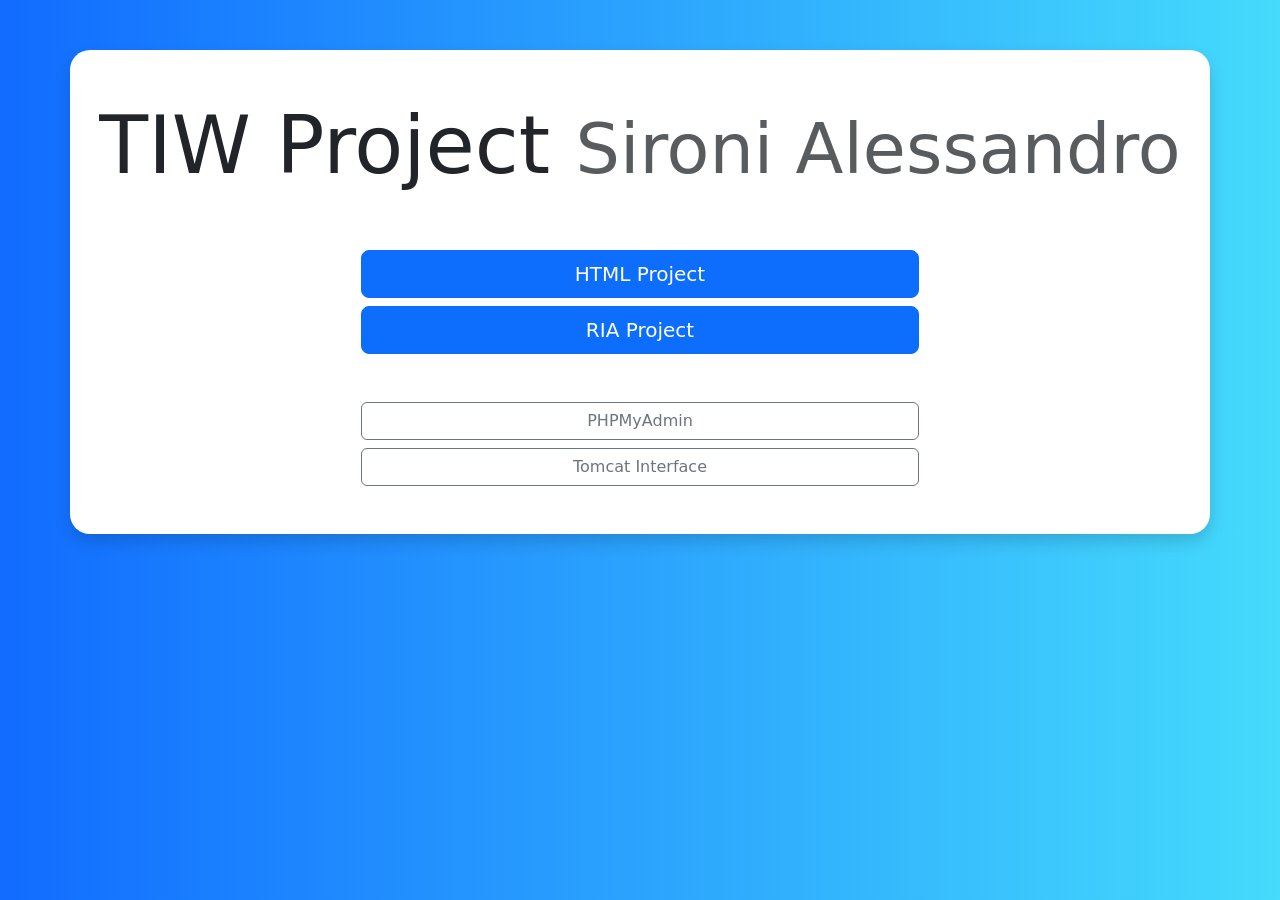
<file: WelcomePage/index.html>
<!DOCTYPE html>
<html>
<head>
<title>TIW Project</title>
<link href="https://cdn.jsdelivr.net/npm/bootstrap@5.1.3/dist/css/bootstrap.min.css" rel="stylesheet" integrity="sha384-1BmE4kWBq78iYhFldvKuhfTAU6auU8tT94WrHftjDbrCEXSU1oBoqyl2QvZ6jIW3" crossorigin="anonymous">
<link href="style.css" rel="stylesheet">
<link rel="icon" type="image/x-icon" href="favicon.png">
</head>

<body>
<div class="container shadow" style="background:white; border:10px; border-radius:20px; margin-top:50px">
	<br><br>
	<h1 class="text-center display-1">
		TIW Project
		<small class="text-muted">Sironi Alessandro</small>
	</h1>
	<br><br>
	<div class="d-grid gap-2 col-6 mx-auto">
		<a class="btn btn-primary btn-lg" href="https://tiw.sironialessandro.it:8443/TIW-Project-HTML">HTML Project</a>
        	<a class="btn btn-primary btn-lg" href="https://tiw.sironialessandro.it:8443/TIW-Project-RIA">RIA Project</a>
	</div>
	<br><br>
	<div class="d-grid gap-2 col-6 mx-auto">
		<a class="btn btn-outline-secondary" href="/phpmyadmin">PHPMyAdmin</a>
		<a class="btn btn-outline-secondary" href="https://tiw.sironialessandro.it:8443/manager">Tomcat Interface</a>
	</div>
	<br><br>
</div>
</body>


</html>
</file>
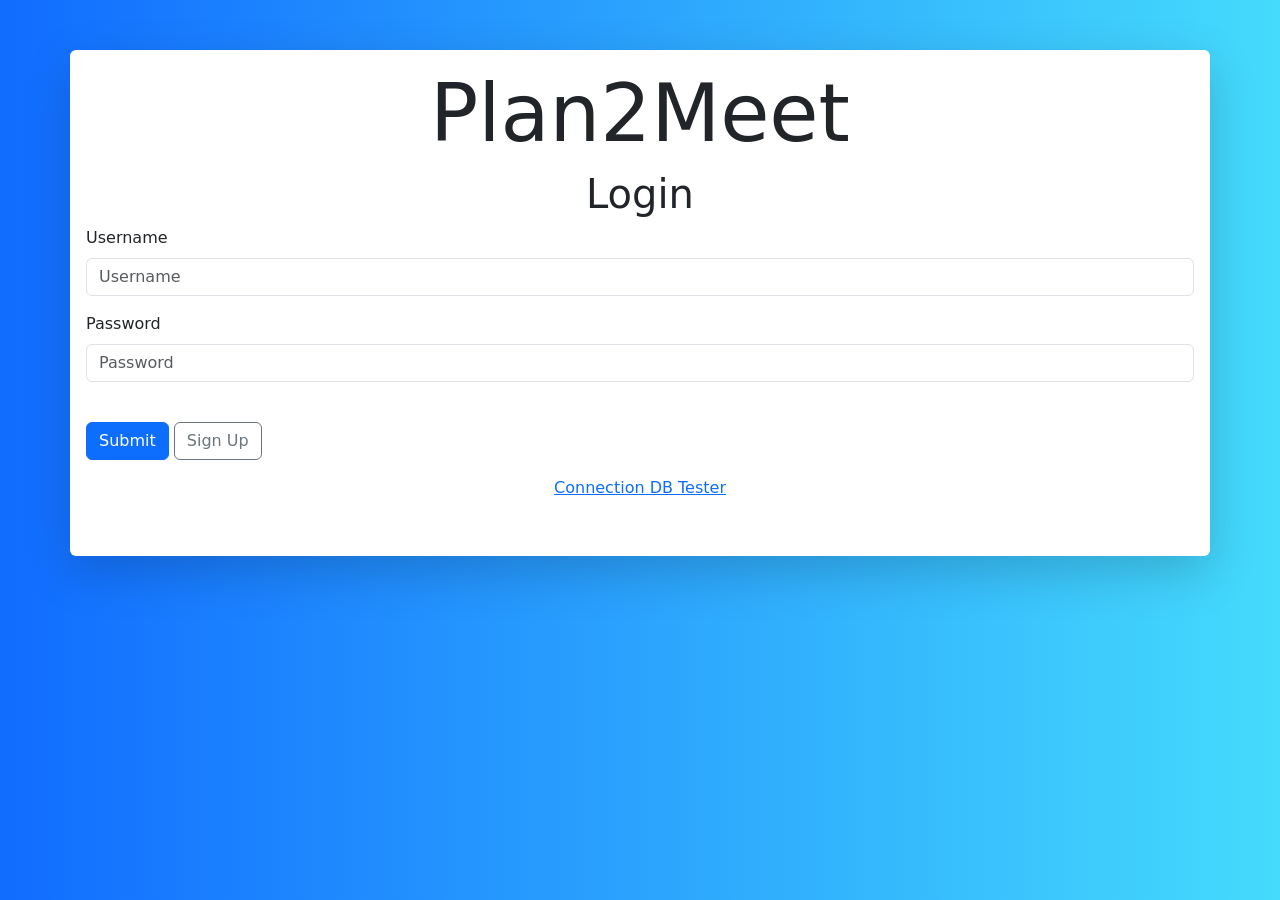
<file: TIW-Project-HTML/src/main/webapp/index.html>
<!DOCTYPE html>
<html xmlns:th="http://www.thymeleaf.org">
<head>
<!-- <meta charset="ISO-8859-1"> -->
<meta charset="UTF-8">
<link href="https://cdn.jsdelivr.net/npm/bootstrap@5.1.3/dist/css/bootstrap.min.css" rel="stylesheet" integrity="sha384-1BmE4kWBq78iYhFldvKuhfTAU6auU8tT94WrHftjDbrCEXSU1oBoqyl2QvZ6jIW3" crossorigin="anonymous">
<link href="css/style.css" rel="stylesheet">
<link rel="icon" type="image/x-icon" href="favicon.png">
<title>Plan2Meet - Login</title>
</head>
<body class="personalized-background">
	<div class="container shadow-lg p-3 mb-5 bg-body rounded mx-auto align-middle" style="background:white; border:10px; border-radius:20px; margin-top:50px">
	<h1 class="display-1 text-center">Plan2Meet</h1>			
		<h6 class="display-6 text-center">Login</h6>
		<form action="CheckLogin" method="POST">
		  <div class="mb-3">
		    <label class="form-label">Username</label>
		    <input type="text" name="username" class="form-control" placeholder="Username" required>
		  </div>
		  <div class="mb-3">
		    <label class="form-label">Password</label>
		    <input type="password" name="password" class="form-control" placeholder="Password" required>
		  </div>
		  <br>
		  <button type="submit" class="btn btn-primary">Submit</button>
		  <a class="btn btn-outline-secondary" href="signup.html">Sign Up</a>
		</form>
			<p th:if=" ${loginErrorMsg != null}" th:text=" ${loginErrorMsg}" th:class="alert-danger"></p>
			<p th:if=" ${signUpOKMsg != null}" th:text=" ${signUpOKMsg}" th:class="alert-success"></p>
		<p class="text-center"><a href="ConnectionTester">Connection DB Tester</a></p>
		<br>
	</div>
</body>
</html>
</file>
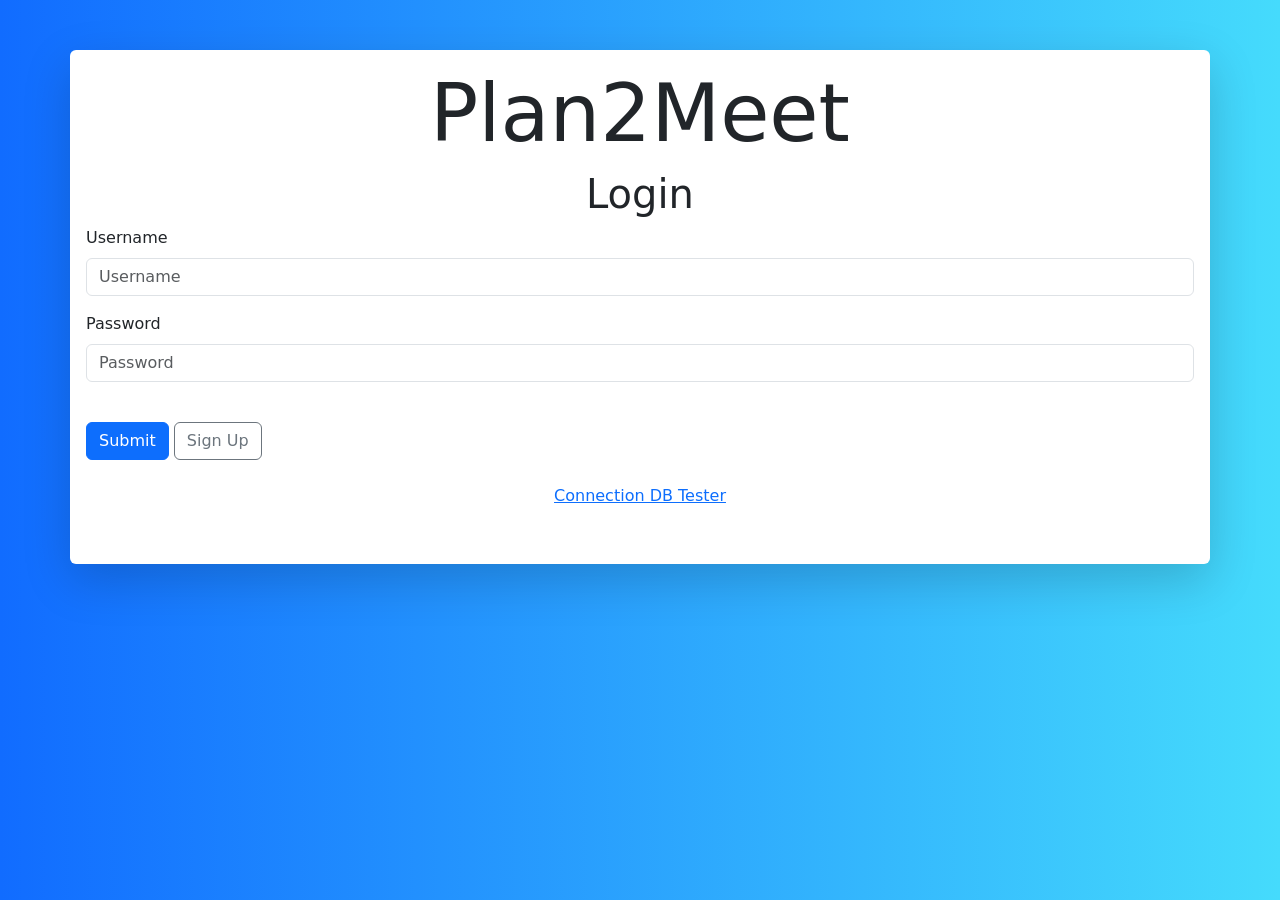
<file: TIW-Project-RIA/src/main/webapp/index.html>
<!DOCTYPE html>
<!-- <html xmlns:th="http://www.thymeleaf.org"> -->
<html>
<head>
<!-- <meta charset="ISO-8859-1"> -->
<meta charset="UTF-8">
<link href="https://cdn.jsdelivr.net/npm/bootstrap@5.1.3/dist/css/bootstrap.min.css" rel="stylesheet" integrity="sha384-1BmE4kWBq78iYhFldvKuhfTAU6auU8tT94WrHftjDbrCEXSU1oBoqyl2QvZ6jIW3" crossorigin="anonymous">
<link href="css/style.css" rel="stylesheet">
<link rel="icon" type="image/x-icon" href="favicon.png">
<script src="scripts/makeCall.js" charset="utf-8" defer></script>
<script src="scripts/login.js" charset="utf-8" defer></script>
<title>Plan2Meet - Login</title>
</head>
<body class="personalized-background">
	<div id="loginDiv" class="container shadow-lg p-3 mb-5 bg-body rounded mx-auto align-middle" style="background:white; border:10px; border-radius:20px; margin-top:50px; display: block">
		<h1 class="display-1 text-center">Plan2Meet</h1>	
		<h6 class="display-6 text-center">Login</h6>
		<form action="#" id="formLogin">
		  <div class="mb-3">
		    <label class="form-label">Username</label>
		    <input type="text" name="username" class="form-control" placeholder="Username" id="usernameLogin" required>
		  </div>
		  <div class="mb-3">
		    <label class="form-label">Password</label>
		    <input type="password" name="password" class="form-control" placeholder="Password" id="pswLogin" required>
		  </div>
		  <br>
		  <button type="button" class="btn btn-primary" id="loginBtn">Submit</button>
		  <button id="showSignUpBtn" class="btn btn-outline-secondary">Sign Up</button>
		</form>
			<br>
			<div id="loginErrorMsg" class="alert alert-danger" style="display: none">ERROR</div>
			<!-- <p id="signUpOkMsg" class="alert alert-success" style="display: none">SUCCESSED</p> -->
		<p class="text-center"><a href="ConnectionTester">Connection DB Tester</a></p>
		<br>
	</div>
	
	<div id="signUpDiv" class="container shadow-lg p-3 mb-5 bg-body rounded mx-auto align-middle" style="background:white; border:10px; border-radius:20px; margin-top:50px; display: none">
		<h1 class="display-1 text-center">Plan2Meet</h1>
	
		<h6 class="display-6 text-center">Sign Up</h6>
			<form action="#" id="formSignUp">
			  <div class="mb-3">
			    <label class="form-label">Username</label>
			    <input type="text" name="username" class="form-control" placeholder="Username" id="usernameSignUp" required>
			  </div>
			  <div class="mb-3">
			    <label class="form-label">Mail</label>
			    <input type="email" name="mail" class="form-control" placeholder="Mail" id="mailSignUp" required>
			  </div>
			  <div class="mb-3">
			    <label class="form-label">Name</label>
			    <input type="text" name="name" class="form-control" placeholder="Name" id="nameSignUp" required>
			  </div>
			  <div class="mb-3">
			    <label class="form-label">Surname</label>
			    <input type="text" name="surname" class="form-control" placeholder="Surname" id="surnameSignUp" required>
			  </div>
			  <div class="mb-3">
			    <label class="form-label">Password</label>
			    <input type="password" name="password" class="form-control" placeholder="Password" id="pswSignUp" required>
			  </div>
			  <div class="mb-3">
			    <input type="password" name="passwordRepeat" class="form-control" placeholder="Repeat password" id="psw2SignUp" required>
			  </div>
			  <div id="signUpErrorMsg" class="alert alert-danger" style="display: none">ERROR</div>
			  <br>
			  <button type="button" class="btn btn-primary" id="signUpBtn">Submit</button>
			 <button id="showLoginBtn" class="btn btn-outline-secondary">Already an user? Login</button>
			</form>
		<br>
	</div>
</body>
</html>
</file>
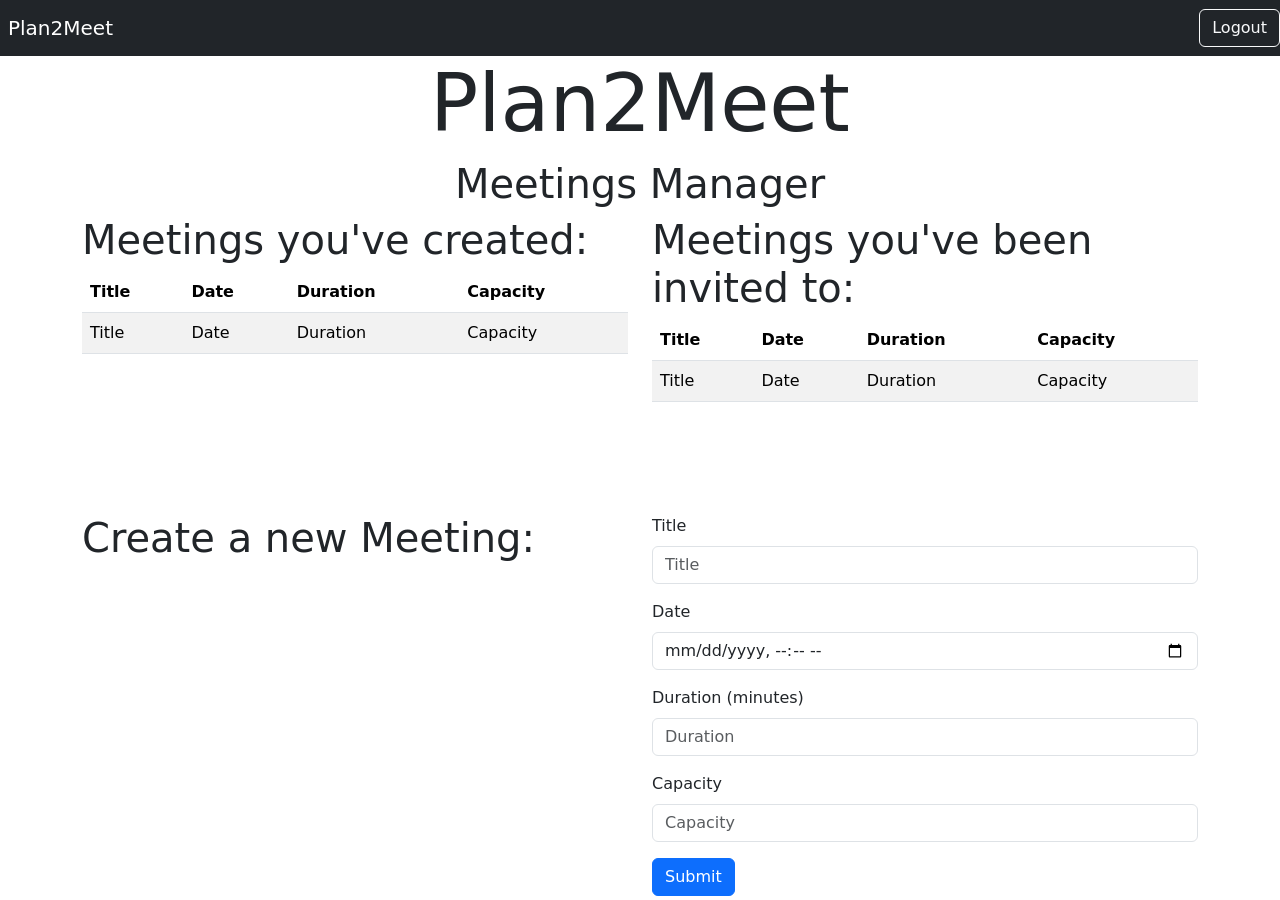
<file: TIW-Project-HTML/src/main/webapp/home.html>
<!DOCTYPE html>
<html xmlns:th="http://www.thymeleaf.org">
<head>
<meta charset="ISO-8859-1">
<link href="https://cdn.jsdelivr.net/npm/bootstrap@5.1.3/dist/css/bootstrap.min.css" rel="stylesheet" integrity="sha384-1BmE4kWBq78iYhFldvKuhfTAU6auU8tT94WrHftjDbrCEXSU1oBoqyl2QvZ6jIW3" crossorigin="anonymous">
<title>Home</title>
</head>
<body>

<nav class="navbar navbar-expand-lg navbar-dark bg-dark">
  <a class="navbar-brand px-2" th:href="@{/Home}">Plan2Meet</a>
  <button class="navbar-toggler" type="button" data-toggle="collapse" data-target="#navbarText" aria-controls="navbarText" aria-expanded="false" aria-label="Toggle navigation">
    <span class="navbar-toggler-icon"></span>
  </button>
  <div class="collapse navbar-collapse" id="navbarText">
    <span class="navbar-text" th:text="${'Nice to see you again, ' + session.user.Name + ' ' + session.user.Surname}"></span>
  </div>
  <a class="btn btn-outline-light" th:href="@{/Logout}">Logout</a>
</nav>

<div class="container">
	<h1 class="display-1 text-center">Plan2Meet</h1>
	<h6 class="display-6 text-center">Meetings Manager</h6>
</div>

<div class="container">
	<div class="row">
		<div class="col">
			<h6 class="display-6">Meetings you've created:</h6>
				<table class="table table-striped">
					<thead class="thead-dark">
						<tr>
							<th scope="col">Title</th>
							<th scope="col">Date</th>
							<th scope="col">Duration</th>
							<th scope="col">Capacity</th>
						</tr>
					</thead>
					<tbody>
						<tr th:each="meeting : ${meetingsCreated}">
							<td th:text="${meeting.title}" scope="row">Title</td>
							<td th:text="${meeting.startDate}" scope="row">Date</td>
							<td th:text="${meeting.duration}" scope="row">Duration</td>
							<td th:text="${meeting.capacity}" scope="row">Capacity</td>
						</tr>
					</tbody>
				</table>
			</div>
	
		<div class="col">
			<h6 class="display-6">Meetings you've been invited to:</h6>
				<table class="table table-striped">
					<thead class="thead-dark">
						<tr>
							<th scope="col">Title</th>
							<th scope="col">Date</th>
							<th scope="col">Duration</th>
							<th scope="col">Capacity</th>
						</tr>
					</thead>
					<tbody>
						<tr th:each="meeting : ${meetingsInvited}">
							<td th:text="${meeting.title}" scope="row">Title</td>
							<td th:text="${meeting.startDate}" scope="row">Date</td>
							<td th:text="${meeting.duration}" scope="row">Duration</td>
							<td th:text="${meeting.capacity}" scope="row">Capacity</td>
						</tr>
					</tbody>
				</table>
			</div>
	</div>
	
	<br><br><br><br>
	
	<div class="row">
		<div class="col">
			<h6 class="display-6 align-middle">Create a new Meeting:</h6>
		</div>
		<div class="col">
			<div class="row">
				<form action="CreateMeeting" method="POST">
				  	<div class="mb-3">
				    	<label class="form-label">Title</label>
				    	<input type="text" name="title" class="form-control" placeholder="Title" required>
				  	</div>
				  	<div class="mb-3">
				    	<label class="form-label">Date</label>
				    	<input type="datetime-local" name="date" class="form-control" placeholder="Date" required>
				  	</div>
				  	<div class="mb-3">
				    	<label class="form-label">Duration (minutes)</label>
				    	<input type="number" name="duration" class="form-control" placeholder="Duration" min="1" required>
				  	</div>
				  	<div class="mb-3">
				    	<label class="form-label">Capacity</label>
				    	<input type="number" name="capacity" class="form-control" placeholder="Capacity" min="1" required>
				  	</div>
				  	<button type="submit" class="btn btn-primary">Submit</button>
				  </form>
			  </div>
	  	</div>
  	</div>
</div>


</body>
</html>
</file>
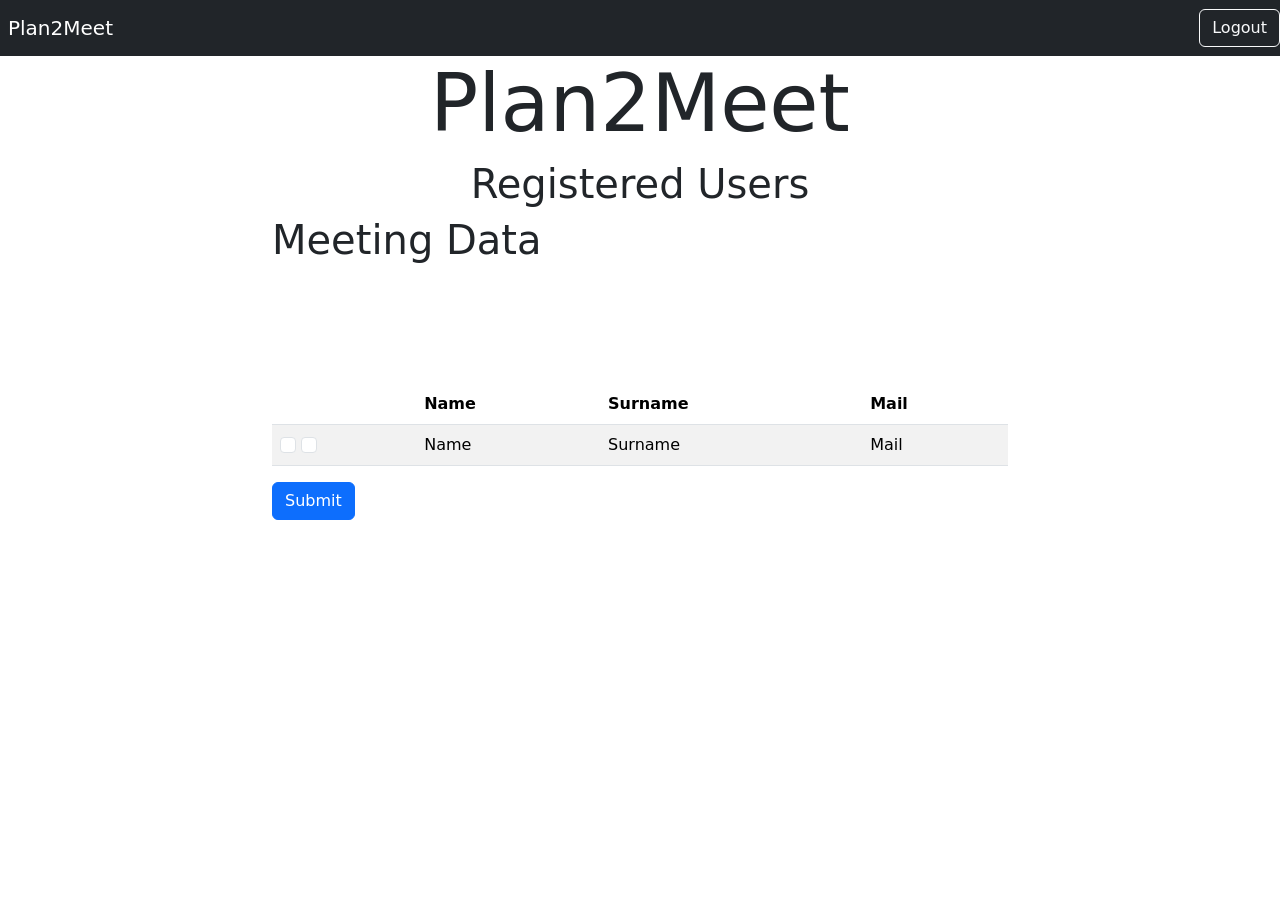
<file: TIW-Project-HTML/src/main/webapp/registry.html>
<!DOCTYPE html>
<html xmlns:th="http://www.thymeleaf.org">
<head>
<meta charset="ISO-8859-1">
<link href="https://cdn.jsdelivr.net/npm/bootstrap@5.1.3/dist/css/bootstrap.min.css" rel="stylesheet" integrity="sha384-1BmE4kWBq78iYhFldvKuhfTAU6auU8tT94WrHftjDbrCEXSU1oBoqyl2QvZ6jIW3" crossorigin="anonymous">
<title>Registry</title>
</head>
<body>
<nav class="navbar navbar-expand-lg navbar-dark bg-dark">
  <a class="navbar-brand px-2" th:href="@{/Home}">Plan2Meet</a>
  <button class="navbar-toggler" type="button" data-toggle="collapse" data-target="#navbarText" aria-controls="navbarText" aria-expanded="false" aria-label="Toggle navigation">
    <span class="navbar-toggler-icon"></span>
  </button>
  <div class="collapse navbar-collapse" id="navbarText">
    <span class="navbar-text" th:text="${'Nice to see you again, ' + session.user.Name + ' ' + session.user.Surname}"></span>
  </div>
  <a class="btn btn-outline-light" th:href="@{/Logout}">Logout</a>
</nav>

<div class="container">
	<h1 class="display-1 text-center">Plan2Meet</h1>
	<h6 class="display-6 text-center">Registered Users</h6>
</div>

<div class="container">
  <div class="row">
    <div class="col-md-8 mx-auto">
      <h6 class="display-6">Meeting Data</h6>
      <p th:text="${'Title: ' + session.meetingToCreate.title}"></p>
      <p th:text="${'Date: ' + session.meetingToCreate.startDate}"></p>
      <p th:text="${'Duration: ' + session.meetingToCreate.duration}"></p>
      <p th:text="${'Capacity: ' + session.meetingToCreate.capacity}"></p>
      <br><br>
      <p th:text=" ${attemptsErrorMsg}"></p>
      <p th:text="${'Please choose up to ' + session.meetingToCreate.capacity + ' users.'}">
      <br>
      <form action="CheckInvitations" method="POST">
      	<table class="table table-striped">
			<thead class="thead-dark">
				<tr>
					<th scope="col"></th>
					<th scope="col">Name</th>
					<th scope="col">Surname</th>
					<th scope="col">Mail</th>
				</tr>
			</thead>
			<tbody>
				<tr th:each="user : ${users}">
					<td>
						 <input th:if="${invitedUsersID == null}" class="form-check-input" type="checkbox" th:value="${user.ID}" name="usersInvited" id="flexCheckDefault">
						 <input th:if="${invitedUsersID != null}" class="form-check-input" type="checkbox" th:value="${user.ID}" name="usersInvited" th:checked="${invitedUsersID.contains(user.ID)}" id="flexCheckDefault">
					</td>
					<td th:text="${user.name}" scope="row">Name</td>
					<td th:text="${user.surname}" scope="row">Surname</td>
					<td th:text="${user.mail}" scope="row">Mail</td>
				</tr>
			</tbody>
		</table>
		<input type="hidden" name="title" th:value="${param.title}">
		<input type="hidden" name="date" th:value="${param.date}">
		<input type="hidden" name="duration" th:value="${param.duration}">
		<input type="hidden" name="capacity" th:value="${param.capacity}">
		<button type="submit" class="btn btn-primary">Submit</button>
	</form>
    </div>
  </div>
</div>

</body>
</html>
</file>
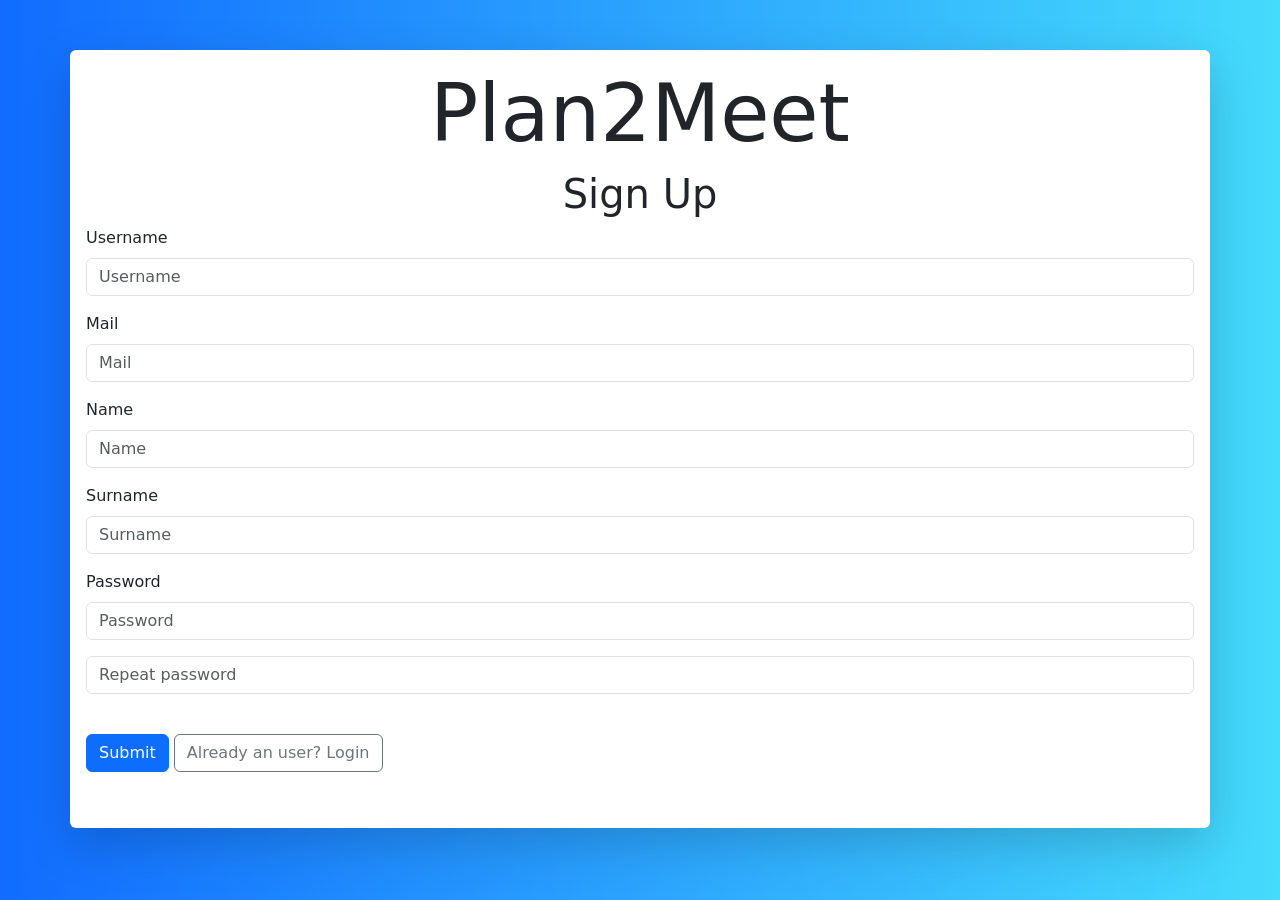
<file: TIW-Project-HTML/src/main/webapp/signup.html>
<!DOCTYPE html>
<html xmlns:th="http://www.thymeleaf.org">
<head>
<!-- <meta charset="ISO-8859-1"> -->
<meta charset="UTF-8">
<link href="https://cdn.jsdelivr.net/npm/bootstrap@5.1.3/dist/css/bootstrap.min.css" rel="stylesheet" integrity="sha384-1BmE4kWBq78iYhFldvKuhfTAU6auU8tT94WrHftjDbrCEXSU1oBoqyl2QvZ6jIW3" crossorigin="anonymous">
<link href="css/style.css" rel="stylesheet">
<link rel="icon" type="image/x-icon" href="favicon.png">
<title>Sign Up</title>
</head>
<body class="personalized-background">
	<div class="container shadow-lg p-3 mb-5 bg-body rounded mx-auto align-middle" style="background:white; border:10px; border-radius:20px; margin-top:50px">
	<h1 class="display-1 text-center">Plan2Meet</h1>
	
	<h6 class="display-6 text-center">Sign Up</h6>
		<form action="SignUp" method="POST">
	  <div class="mb-3">
	    <label class="form-label">Username</label>
	    <input type="text" name="username" class="form-control" placeholder="Username" required>
	  </div>
	  <div class="mb-3">
	    <label class="form-label">Mail</label>
	    <input type="email" name="mail" class="form-control" placeholder="Mail" required>
	  </div>
	  <div class="mb-3">
	    <label class="form-label">Name</label>
	    <input type="text" name="name" class="form-control" placeholder="Name" required>
	  </div>
	  <div class="mb-3">
	    <label class="form-label">Surname</label>
	    <input type="text" name="surname" class="form-control" placeholder="Surname" required>
	  </div>
	  <div class="mb-3">
	    <label class="form-label">Password</label>
	    <input type="password" name="password" class="form-control" placeholder="Password" required>
	  </div>
	  <div class="mb-3">
	    <input type="password" name="passwordRepeat" class="form-control" placeholder="Repeat password" required>
	  </div>
	  <br>
	  <button type="submit" class="btn btn-primary">Submit</button>
	  <a class="btn btn-outline-secondary" href="index.html">Already an user? Login</a>
	</form>
	<p th:if=" ${signUpErrorMsg != null}" th:text=" ${signUpErrorMsg}" th:class="alert-danger"></p>
	<br>
</div>
</body>
</html>
</file>
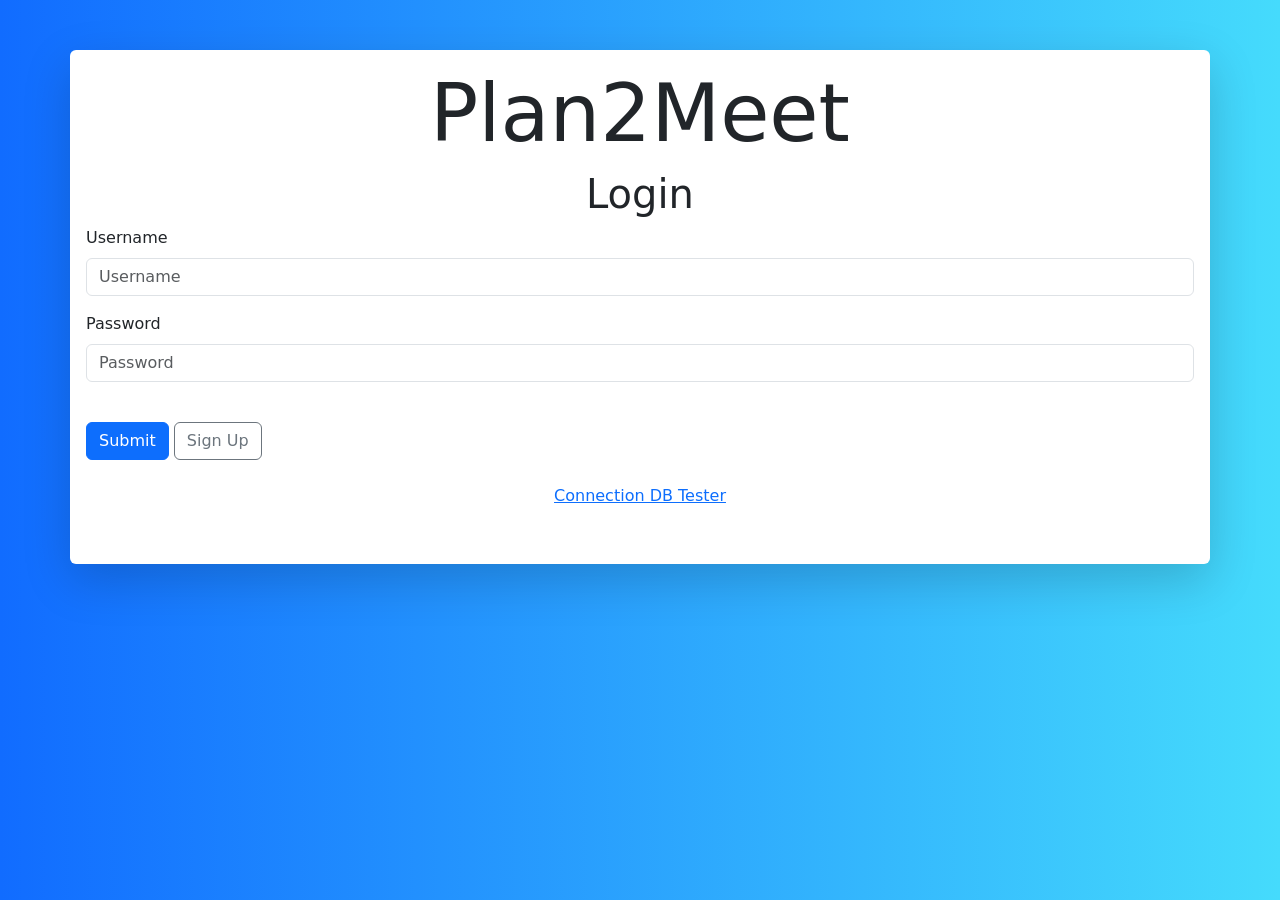
<file: TIW-Project-RIA/src/main/webapp/home.html>
<!DOCTYPE html>
<!-- <html xmlns:th="http://www.thymeleaf.org"> -->
<html>
<head>
<meta charset="UTF-8">
<link rel="icon" type="image/x-icon" href="favicon.png">
<script src="https://ajax.googleapis.com/ajax/libs/jquery/3.6.0/jquery.min.js" defer></script>
<link href="https://cdn.jsdelivr.net/npm/bootstrap@5.1.3/dist/css/bootstrap.min.css" rel="stylesheet" integrity="sha384-1BmE4kWBq78iYhFldvKuhfTAU6auU8tT94WrHftjDbrCEXSU1oBoqyl2QvZ6jIW3" crossorigin="anonymous">
<script src="https://stackpath.bootstrapcdn.com/bootstrap/4.5.0/js/bootstrap.min.js" integrity="sha384-OgVRvuATP1z7JjHLkuOU7Xw704+h835Lr+6QL9UvYjZE3Ipu6Tp75j7Bh/kR0JKI" crossorigin="anonymous" defer></script>

<script src="scripts/makeCall.js" charset="utf-8" defer></script>
<script src="scripts/home.js" charset="utf-8" defer></script>
<script src="scripts/meetingCreation.js" charset="utf-8" defer></script>
<title>Home</title>
</head>
<body>

<nav class="navbar navbar-expand-lg navbar-dark bg-dark">
  <a class="navbar-brand px-2" href="home.html">Plan2Meet</a>
  <div class="collapse navbar-collapse" id="navbarText">
    <span class="navbar-text" id="navbarTextToFill"></span>
  </div>
  <button class="btn btn-outline-light" id="logoutBtn">Logout</button>
</nav>

<div class="container" style="margin-top:50px">
	<h1 class="display-1 text-center">Plan2Meet</h1>
	<h6 class="display-6 text-center">Meetings Manager</h6>
</div>

<div class="container" style="margin-top:50px">
	<div class="row">
		<div class="col">
			<h6 class="display-6">Meetings you've created:</h6>
				<table class="table table-striped" id="meetingsCreatedTable">
					<thead class="thead-dark">
						<tr>
							<th scope="col">Title</th>
							<th scope="col">Date</th>
							<th scope="col">Duration</th>
							<th scope="col">Capacity</th>
						</tr>
					</thead>
					<tbody id="meetingsCreatedBody">
						<tr>
						</tr>
					</tbody>
				</table>
			</div>
	
		<div class="col">
			<h6 class="display-6">Meetings you've been invited to:</h6>
				<table class="table table-striped" id="meetingsInvitedTable">
					<thead class="thead-dark">
						<tr>
							<th scope="col">Title</th>
							<th scope="col">Date</th>
							<th scope="col">Duration</th>
							<th scope="col">Capacity</th>
							<th scope="col">Invited by</th>
						</tr>
					</thead>
					<tbody id="meetingsInvitedBody">
						<tr>
						</tr>
					</tbody>
				</table>
			</div>
	</div>
	
	<br><br><br><br>
	
	<div class="row">
		<div class="col">
			<h6 class="display-6 align-middle">Create a new Meeting:</h6>
		</div>
		<div class="col">
			<div class="row">
				<form action="#" id="newMeetingForm">
				  	<div class="mb-3">
				    	<label class="form-label">Title</label>
				    	<input type="text" name="title" class="form-control" placeholder="Title" required>
				  	</div>
				  	<div class="mb-3">
				    	<label class="form-label">Date</label>
				    	<input type="datetime-local" name="date" class="form-control" placeholder="Date" id="dateNewMeetingInput" required>
				  	</div>
				  	<div class="mb-3">
				    	<label class="form-label">Duration (minutes)</label>
				    	<input type="number" name="duration" class="form-control" placeholder="Duration" min="1" required>
				  	</div>
				  	<div class="mb-3">
				    	<label class="form-label">Capacity</label>
				    	<input type="number" name="capacity" class="form-control" placeholder="Capacity" min="1" required>
				  	</div>
				  	<button type="button" class="btn btn-primary" id="createMeetingBtn">Submit</button>
				  	<br><br>
				  	<div id="createNewMeetingSuccess" class="alert alert-success" style="display: none">OK</div>
				  	<div id="createNewMeetingError" class="alert alert-danger" style="display: none">ERROR</div>
				  </form>
			  </div>
	  	</div>
  	</div>
</div>
<br><br><br><br>

<!--  Modal Window -->

<div class="modal fade" data-backdrop="static" id="invitationModal" tabindex="-1" role="dialog" aria-labelledby="exampleModalCenterTitle" aria-hidden="true">
  <div class="modal-dialog modal-dialog-centered" role="document">
    <div class="modal-content">
      <div class="modal-header">
        <h5 class="modal-title" id="invitationModalTitle">Invitations</h5>
        <button type="button" class="close" data-dismiss="modal" aria-label="Close">
          <span aria-hidden="true">&times;</span>
        </button>
      </div>
      <div class="modal-body">
        <form action="#" id="invitationForm">
        	<div class="mx-auto">
        		<div id="invitationList">
        			<table class="table table-striped" id="invitationsTable">
					<thead class="thead-dark">
						<tr>
							<th scope="col"></th>
							<th scope="col">Name</th>
							<th scope="col">Surname</th>
							<th scope="col">Mail</th>
						</tr>
					</thead>
					<tbody id="invitationsTableBody">
						<tr>
						</tr>
					</tbody>
				</table>
        		</div>
        	</div>
        	 <div id="modalAlertMsg" class="alert alert-danger mx-auto" style="display: none">ERROR</div>
        </form>
      </div>
      <div class="modal-footer">
        <button type="button" class="btn btn-secondary" data-dismiss="modal" id="closeModalBtn">Close</button>
        <button type="button" class="btn btn-primary" id="inviteModalBtn">Invite</button>
      </div>
    </div>
  </div>
</div>


</body>
</html>
</file>
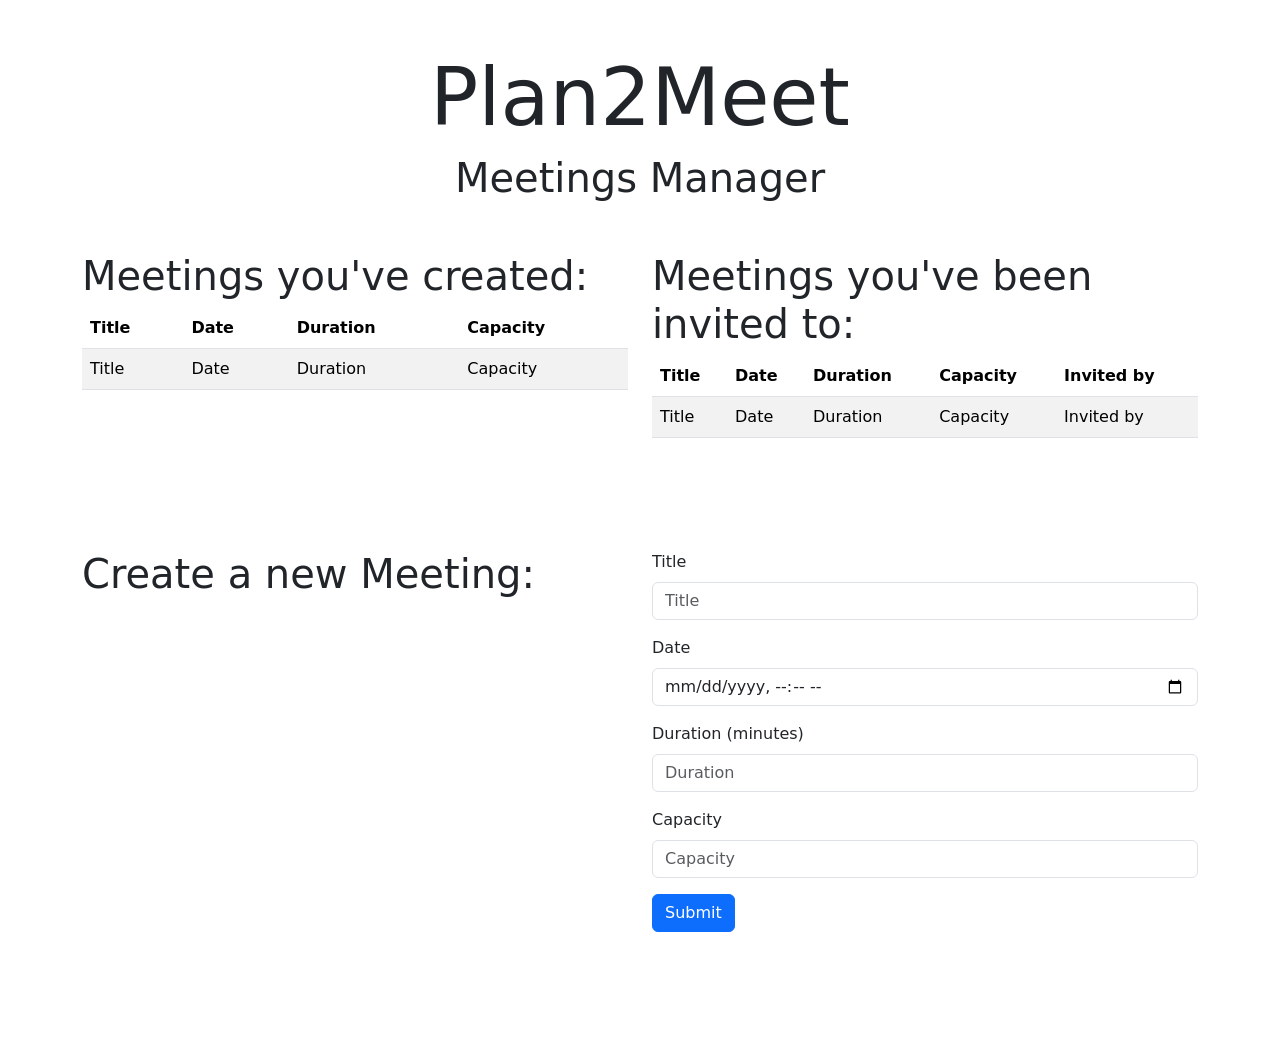
<file: TIW-Project-HTML/src/main/webapp/WEB-INF/home.html>
<!DOCTYPE html>
<html xmlns:th="http://www.thymeleaf.org">
<head>
<meta charset="UTF-8">
<link href="https://cdn.jsdelivr.net/npm/bootstrap@5.1.3/dist/css/bootstrap.min.css" rel="stylesheet" integrity="sha384-1BmE4kWBq78iYhFldvKuhfTAU6auU8tT94WrHftjDbrCEXSU1oBoqyl2QvZ6jIW3" crossorigin="anonymous">
<link rel="icon" type="image/x-icon" href="favicon.png">
<title>Home</title>
</head>
<body>

<div th:insert="@{WEB-INF/fragments/navbar.html}"></div>

<div class="container" style="margin-top:50px">
	<h1 class="display-1 text-center">Plan2Meet</h1>
	<h6 class="display-6 text-center">Meetings Manager</h6>
</div>

<div class="container" style="margin-top:50px">
	<div class="row">
		<div class="col">
			<h6 class="display-6">Meetings you've created:</h6>
				<table class="table table-striped">
					<thead class="thead-dark">
						<tr>
							<th scope="col">Title</th>
							<th scope="col">Date</th>
							<th scope="col">Duration</th>
							<th scope="col">Capacity</th>
						</tr>
					</thead>
					<tbody>
						<tr th:each="meeting : ${meetingsCreated}">
							<td th:text="${meeting.title}" scope="row">Title</td>
							<td th:text="${meeting.startDate}" scope="row">Date</td>
							<td th:text="${meeting.duration}" scope="row">Duration</td>
							<td th:text="${meeting.capacity}" scope="row">Capacity</td>
						</tr>
					</tbody>
				</table>
			</div>
	
		<div class="col">
			<h6 class="display-6">Meetings you've been invited to:</h6>
				<table class="table table-striped">
					<thead class="thead-dark">
						<tr>
							<th scope="col">Title</th>
							<th scope="col">Date</th>
							<th scope="col">Duration</th>
							<th scope="col">Capacity</th>
							<th scope="col">Invited by</th>
						</tr>
					</thead>
					<tbody>
						<tr th:each="meeting : ${meetingsInvited}">
							<td th:text="${meeting.title}" scope="row">Title</td>
							<td th:text="${meeting.startDate}" scope="row">Date</td>
							<td th:text="${meeting.duration}" scope="row">Duration</td>
							<td th:text="${meeting.capacity}" scope="row">Capacity</td>
							<td th:text="${meeting.user_Creator}" scope="row">Invited by</td>
						</tr>
					</tbody>
				</table>
			</div>
	</div>
	
	<br><br><br><br>
	
	<div class="row">
		<div class="col">
			<h6 class="display-6 align-middle">Create a new Meeting:</h6>
		</div>
		<div class="col">
			<div class="row">
				<form action="CreateMeeting" method="POST">
				  	<div class="mb-3">
				    	<label class="form-label">Title</label>
				    	<input type="text" name="title" class="form-control" placeholder="Title" required>
				  	</div>
				  	<div class="mb-3">
				    	<label class="form-label">Date</label>
				    	<input type="datetime-local" name="date" class="form-control" placeholder="Date" required>
				  	</div>
				  	<div class="mb-3">
				    	<label class="form-label">Duration (minutes)</label>
				    	<input type="number" name="duration" class="form-control" placeholder="Duration" min="1" required>
				  	</div>
				  	<div class="mb-3">
				    	<label class="form-label">Capacity</label>
				    	<input type="number" name="capacity" class="form-control" placeholder="Capacity" min="1" required>
				  	</div>
				  	<button type="submit" class="btn btn-primary">Submit</button>
				  	<p th:if=" ${attemptsErrorMsg != null}" th:text=" ${attemptsErrorMsg}" th:class="alert-danger"></p>
				  </form>
			  </div>
	  	</div>
  	</div>
</div>
<br><br><br><br>


</body>
</html>
</file>
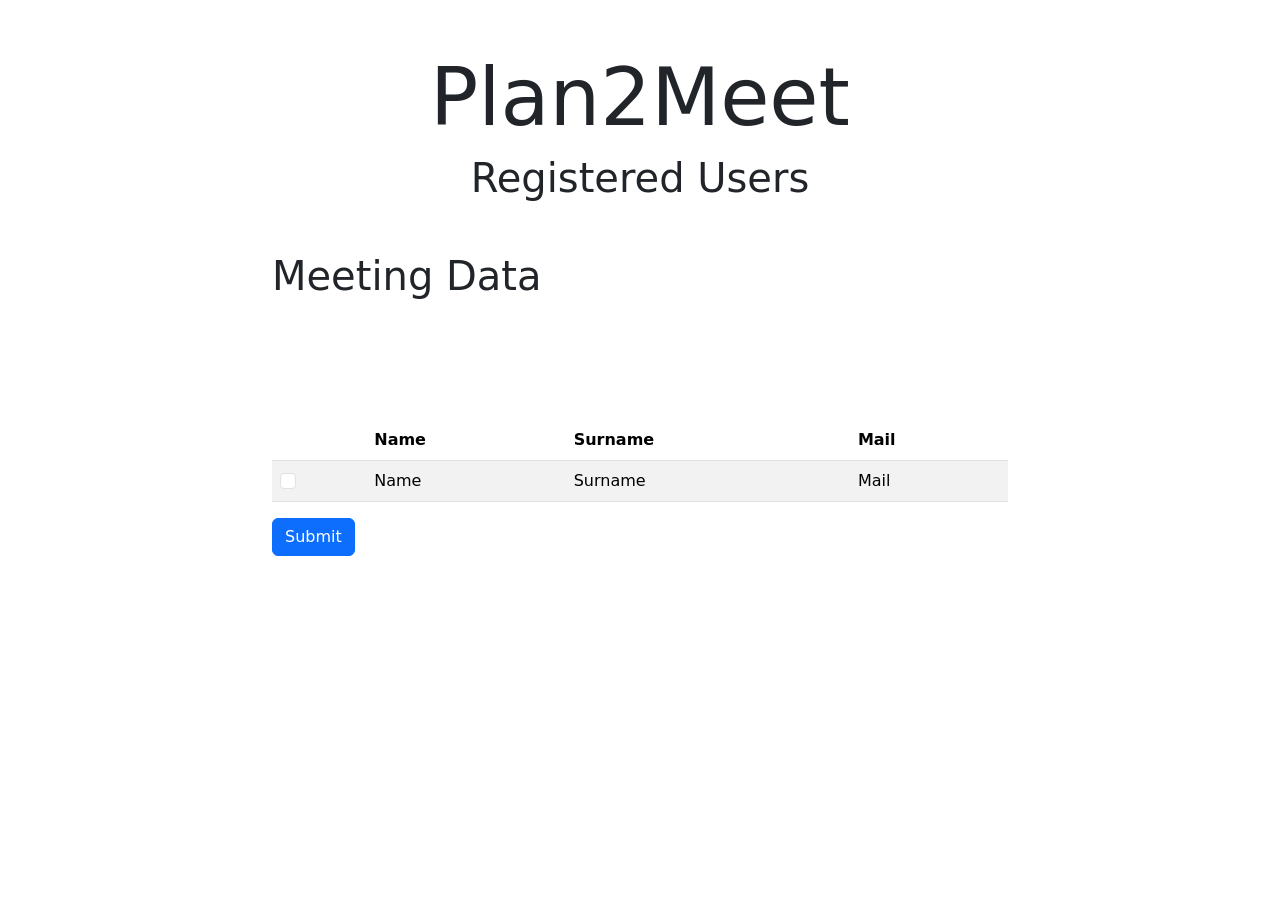
<file: TIW-Project-HTML/src/main/webapp/WEB-INF/registry.html>
<!DOCTYPE html>
<html xmlns:th="http://www.thymeleaf.org">
<head>
<meta charset="UTF-8">
<link href="https://cdn.jsdelivr.net/npm/bootstrap@5.1.3/dist/css/bootstrap.min.css" rel="stylesheet" integrity="sha384-1BmE4kWBq78iYhFldvKuhfTAU6auU8tT94WrHftjDbrCEXSU1oBoqyl2QvZ6jIW3" crossorigin="anonymous">
<link rel="icon" type="image/x-icon" href="favicon.png">
<title>Registry</title>
</head>
<body>
<div th:insert="@{WEB-INF/fragments/navbar.html}"></div>

<div class="container" style="margin-top:50px">
	<h1 class="display-1 text-center">Plan2Meet</h1>
	<h6 class="display-6 text-center">Registered Users</h6>
</div>

<div class="container" style="margin-top:50px">
  <div class="row">
    <div class="col-md-8 mx-auto">
      <h6 class="display-6">Meeting Data</h6>
      <p th:text="${'Title: ' + session.meetingToCreate.title}"></p>
      <p th:text="${'Date: ' + session.meetingToCreate.startDate}"></p>
      <p th:text="${'Duration: ' + session.meetingToCreate.duration}"></p>
      <p th:text="${'Capacity: ' + session.meetingToCreate.capacity}"></p>
      <br><br>
      <p th:if=" ${session.attemptsErrorMsg != null}" th:text=" ${session.attemptsErrorMsg}" th:class="alert-danger"></p>
      <p th:if=" ${session.retry != null}" th:text="${'Attempts to create a meeting with too many users: ' +  session.retry}" th:class="alert-danger"></p>
      <p th:text="${'Please choose up to ' + session.meetingToCreate.capacity + ' users.'}">
      <br>
      <form action="CheckInvitations" method="POST">
      	<table class="table table-striped">
			<thead class="thead-dark">
				<tr>
					<th scope="col"></th>
					<th scope="col">Name</th>
					<th scope="col">Surname</th>
					<th scope="col">Mail</th>
				</tr>
			</thead>
			<tbody>
				<tr th:each="user : ${users}">
					<td>
						 <!-- <input th:if="${invitedUsersID == null}" class="form-check-input" type="checkbox" th:value="${user.ID}" name="usersInvited" id="flexCheckDefault"> -->
						 <input class="form-check-input" type="checkbox" th:value="${user.ID}" name="usersInvited" th:checked="${session.invitedUsersID.contains(user.ID)}" id="flexCheckDefault">
					</td>
					<td th:text="${user.name}" scope="row">Name</td>
					<td th:text="${user.surname}" scope="row">Surname</td>
					<td th:text="${user.mail}" scope="row">Mail</td>
				</tr>
			</tbody>
		</table>
		<button type="submit" class="btn btn-primary">Submit</button>
	</form>
    </div>
  </div>
  <table><thead>
  	<tr>
  		<th scope="col"></th>
  		
  	</tr></thead>
  	<tbody>
  		<tr th:each="user : ${invitedUsersID}">
  			<td th:text="${user}"></td>
  		</tr>
  	</tbody>
  </table>
</div>

</body>
</html>
</file>
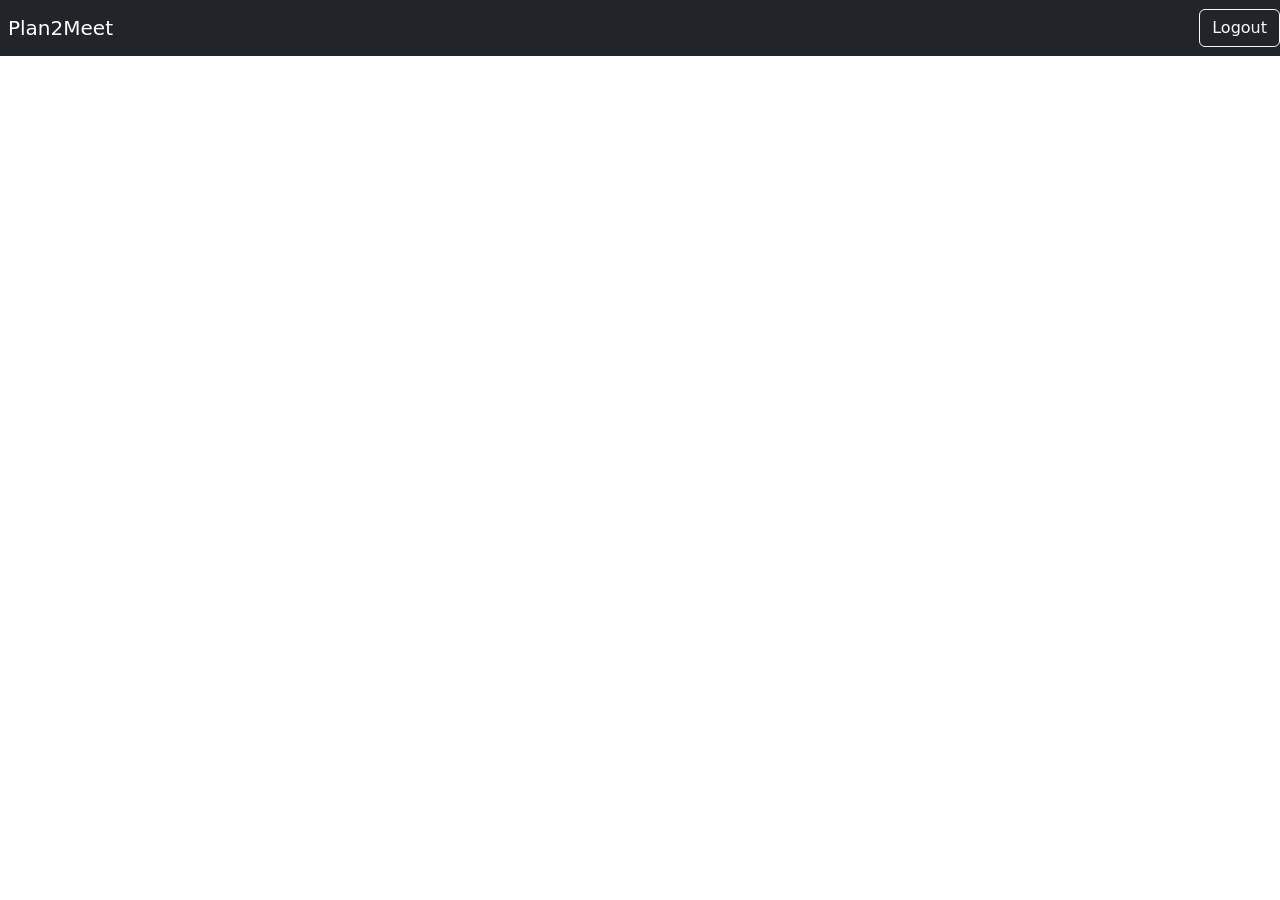
<file: TIW-Project-HTML/src/main/webapp/WEB-INF/fragments/navbar.html>
<!DOCTYPE html>
<html xmlns:th="http://www.thymeleaf.org">
<head>
<meta charset="UTF-8">
<link href="https://cdn.jsdelivr.net/npm/bootstrap@5.1.3/dist/css/bootstrap.min.css" rel="stylesheet" integrity="sha384-1BmE4kWBq78iYhFldvKuhfTAU6auU8tT94WrHftjDbrCEXSU1oBoqyl2QvZ6jIW3" crossorigin="anonymous">
</head>
<body>

<nav class="navbar navbar-expand-lg navbar-dark bg-dark">
  <a class="navbar-brand px-2" th:href="@{/Home}">Plan2Meet</a>
  <div class="collapse navbar-collapse" id="navbarText">
    <span class="navbar-text" th:text="${'Nice to see you, ' + session.user.Name + ' ' + session.user.Surname}"></span>
  </div>
  <a class="btn btn-outline-light" th:href="@{/Logout}">Logout</a>
</nav>

</body>
</html>
</file>
<file: WelcomePage/style.css>
body {
  background: rgb(17,108,255);
  background: linear-gradient(90deg, rgba(17,108,255,1) 0%, rgba(69,219,252,1) 100%);
}
</file>
<file: TIW-Project-HTML/src/main/webapp/css/style.css>
@charset "UTF-8";
body {
  background: rgb(17,108,255);
  background: linear-gradient(90deg, rgba(17,108,255,1) 0%, rgba(69,219,252,1) 100%);
}
</file>
<file: TIW-Project-RIA/src/main/webapp/css/style.css>
@charset "UTF-8";
body {
  background: rgb(17,108,255);
  background: linear-gradient(90deg, rgba(17,108,255,1) 0%, rgba(69,219,252,1) 100%);
}
</file>
